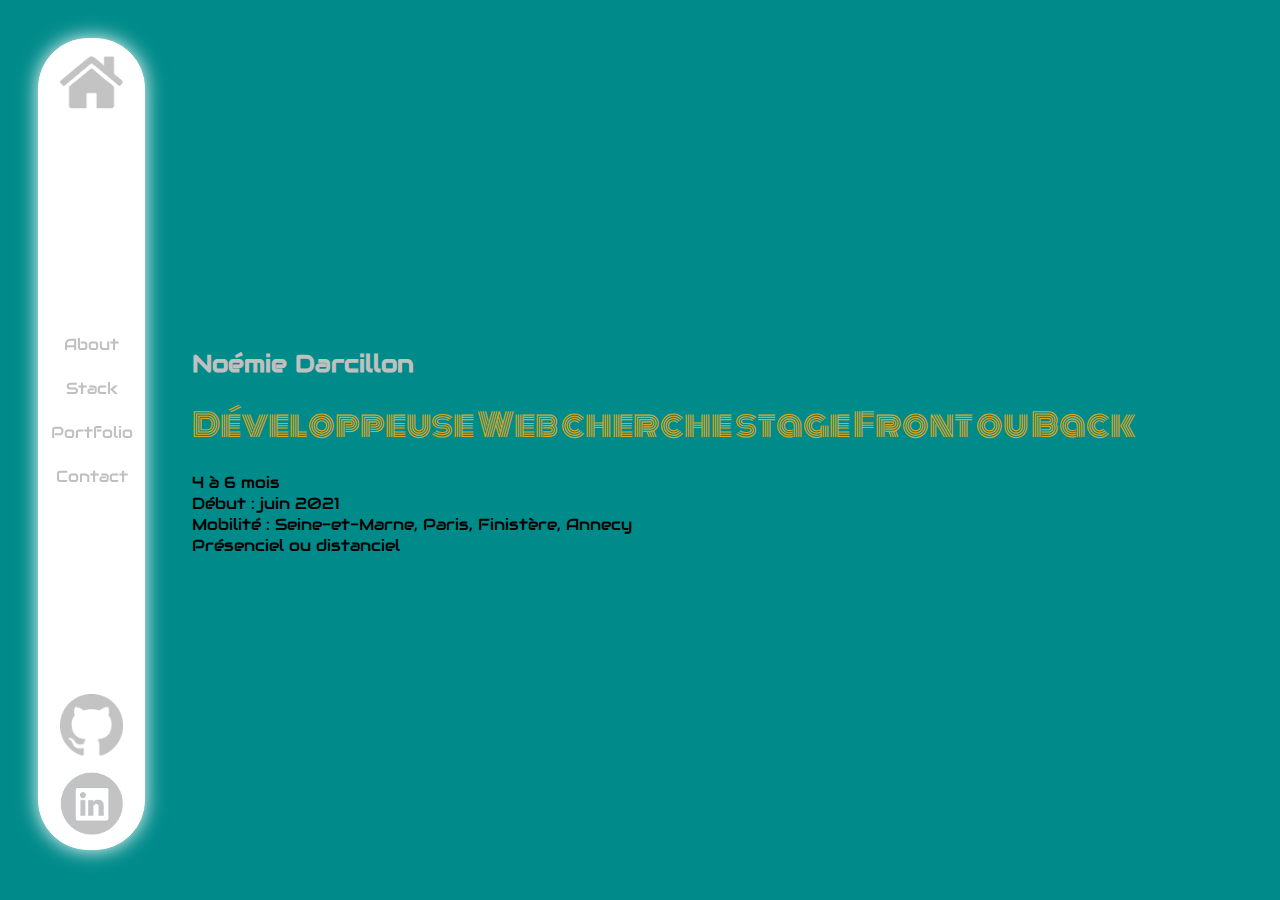
<file: index.html>
<!DOCTYPE html>
<html lang="en">
    <head>
        <meta charset="UTF-8">
        <meta name="viewport" content="width=device-width, initial-scale=1.0">
        <meta http-equiv="X-UA-Compatible" content="ie=edge">
        <title>ND - Web Developer</title>
        <link rel="stylesheet" href="css/style.css">
    </head>
    
    <body>
        <nav>
            <div class="nav_mobile">
                <a href="index.html" class="gonewhensmall"><img src="images/accueil.png" alt="accueil" class="nav_maison"></a>
                <img src="images/accueil.png" alt="" class="nav_maison showwhensmall">
                <div class="hidewhenbig">
                    <div class="nav_main">
                        <a href="index.html" class="nav_bouton">Accueil</a>
                        <a href="about.html" class="nav_bouton">About</a>
                        <a href="skills.html" class="nav_bouton">Stack</a>
                        <a href="portfolio.html" class="nav_bouton">Portfolio</a>
                        <a href="contact.html" class="nav_bouton">Contact</a>
                    </div>            
                    <div class="nav_social">
                        <a href="https://github.com/Noemie42" target="_blank"><img src="images/github.png" alt="github"></a>
                        <a href="https://www.linkedin.com/in/noemie-darcillon/" target="_blank"><img src="images/linkedin.png" alt="linkedin"></a>
                    </div> 
                </div>
            </div>            
            <div class="nav_main gonewhensmall">
                <a href="about.html" class="nav_bouton">About</a>
                <a href="skills.html" class="nav_bouton">Stack</a>
                <a href="portfolio.html" class="nav_bouton">Portfolio</a>
                <a href="contact.html" class="nav_bouton">Contact</a>
            </div>            
            <div class="nav_social gonewhensmall">
                <a href="https://github.com/Noemie42" target="_blank"><img src="images/github.png" alt="github"></a>
                <a href="https://www.linkedin.com/in/noemie-darcillon/" target="_blank"><img src="images/linkedin.png" alt="linkedin"></a>
            </div>            
        </nav> 
        
        <main>
            <h2 class="index_h2_small">Noémie Darcillon</h2>
            <h1>Développeuse Web cherche stage Front ou Back</h1>
            <ul class="index_list">
                <li>4 à 6 mois</li>
                <li>Début : juin 2021</li>
                <li>Mobilité : Seine-et-Marne, Paris, Finistère, Annecy</li>
                <li>Présenciel ou distanciel</li>
            </ul>
        </main>

    </body>
</html>
</file>
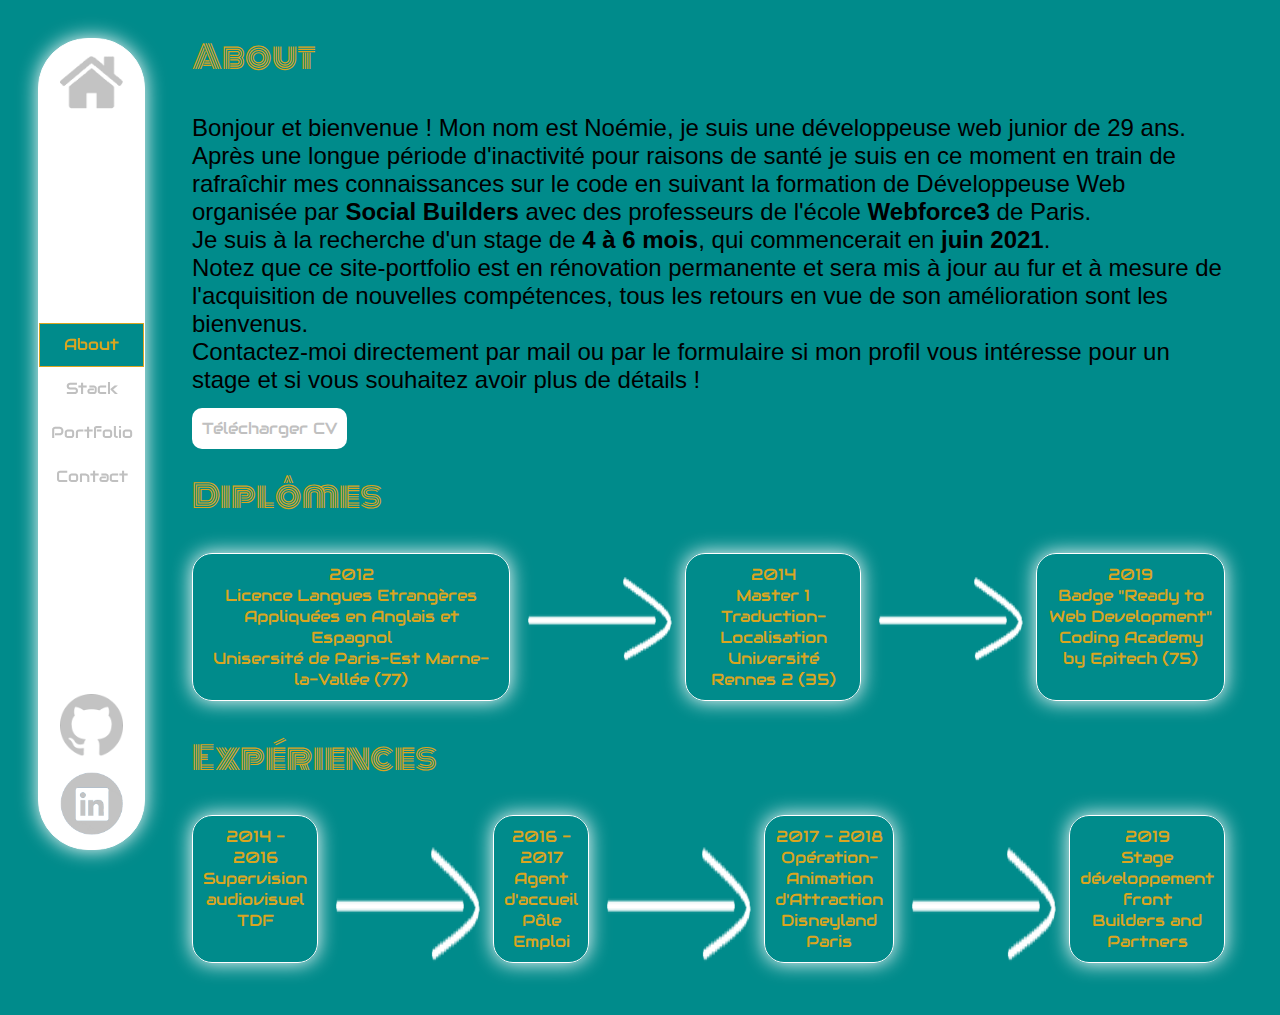
<file: about.html>
<!DOCTYPE html>
<html lang="en">
    <head>
        <meta charset="UTF-8">
        <meta name="viewport" content="width=device-width, initial-scale=1.0">
        <meta http-equiv="X-UA-Compatible" content="ie=edge">
        <title>ND - Web Developer</title>
        <link rel="stylesheet" href="css/style.css">
    </head>
    
    <body>
        <nav>
            <div class="nav_mobile">
                <a href="index.html" class="gonewhensmall"><img src="images/accueil.png" alt="accueil" class="nav_maison"></a>
                <img src="images/accueil.png" alt="" class="nav_maison showwhensmall">
                <div class="hidewhenbig">
                    <div class="nav_main">
                        <a href="index.html" class="nav_bouton">Accueil</a>
                        <a href="about.html" class="nav_bouton">About</a>
                        <a href="skills.html" class="nav_bouton">Stack</a>
                        <a href="portfolio.html" class="nav_bouton">Portfolio</a>
                        <a href="contact.html" class="nav_bouton">Contact</a>
                    </div>            
                    <div class="nav_social">
                        <a href="https://github.com/Noemie42" target="_blank"><img src="images/github.png" alt="github"></a>
                        <a href="https://www.linkedin.com/in/noemie-darcillon/" target="_blank"><img src="images/linkedin.png" alt="linkedin"></a>
                    </div> 
                </div>
            </div>            
            <div class="nav_main gonewhensmall">
                <a href="about.html" class="nav_bouton" style="padding: 10% 2% 10% 2%; background-color: darkcyan; color: goldenrod; border: 1px solid goldenrod;">About</a>
                <a href="skills.html" class="nav_bouton">Stack</a>
                <a href="portfolio.html" class="nav_bouton">Portfolio</a>
                <a href="contact.html" class="nav_bouton">Contact</a>
            </div>            
            <div class="nav_social gonewhensmall">
                <a href="https://github.com/Noemie42" target="_blank"><img src="images/github.png" alt="github"></a>
                <a href="https://www.linkedin.com/in/noemie-darcillon/" target="_blank"><img src="images/linkedin.png" alt="linkedin"></a>
            </div>            
        </nav> 
        
        <main class="main_about_special">

            <h3>About</h3>
                
                <p class="about_text">
                    Bonjour et bienvenue !
                    Mon nom est Noémie, je suis une développeuse web junior de 29 ans.
                    Après une longue période d'inactivité pour raisons de santé je suis en ce moment en train de rafraîchir mes connaissances sur le code en suivant la formation de Développeuse Web organisée par <strong>Social Builders</strong> avec des professeurs de l'école <strong>Webforce3</strong> de Paris.
                    <br>
                    Je suis à la recherche d'un stage de <strong>4 à 6 mois</strong>, qui commencerait en <strong>juin 2021</strong>.
                    <br>
                    Notez que ce site-portfolio est en rénovation permanente et sera mis à jour au fur et à mesure de l'acquisition de nouvelles compétences, tous les retours en vue de son amélioration sont les bienvenus.
                    <br>
                    Contactez-moi directement par mail ou par le formulaire si mon profil vous intéresse pour un stage et si vous souhaitez avoir plus de détails ! 
                </p>

                <a href="downloads/CV_Noemie_Darcillon.pdf" download target="_blank" class="about_cv">Télécharger CV</a>

            <h3>Diplômes</h3>         

                <div class="main_about_experiences">
                    <div class="main_about_box">2012<br>Licence Langues Etrangères Appliquées en Anglais et Espagnol<br>Unisersité de Paris-Est Marne-la-Vallée (77)</div>
                    <img src="images/fleche.png" alt="flèche vers la droite">
                    <div class="main_about_box">2014<br>Master 1 Traduction-Localisation<br>Université Rennes 2 (35)</div>
                    <img src="images/fleche.png" alt="flèche vers la droite">
                    <div class="main_about_box">2019<br>Badge "Ready to Web Development"<br>Coding Academy by Epitech (75)</div>
                </div>

            <h3>Expériences</h3>

                <div class="main_about_experiences">
                    <div class="main_about_box box_margin">2014 - 2016<br>Supervision audiovisuel<br>TDF</div>
                    <img src="images/fleche.png" alt="flèche vers la droite">
                    <div class="main_about_box box_margin">2016 - 2017<br>Agent d'accueil<br>Pôle Emploi</div>
                    <img src="images/fleche.png" alt="flèche vers la droite">
                    <div class="main_about_box box_margin">2017 - 2018<br>Opération-Animation d'Attraction<br>Disneyland Paris</div>
                    <img src="images/fleche.png" alt="flèche vers la droite">
                    <div class="main_about_box box_margin">2019<br>Stage développement front<br>Builders and Partners</div>
                </div>   
    
        </main>

    </body>
</html>
</file>
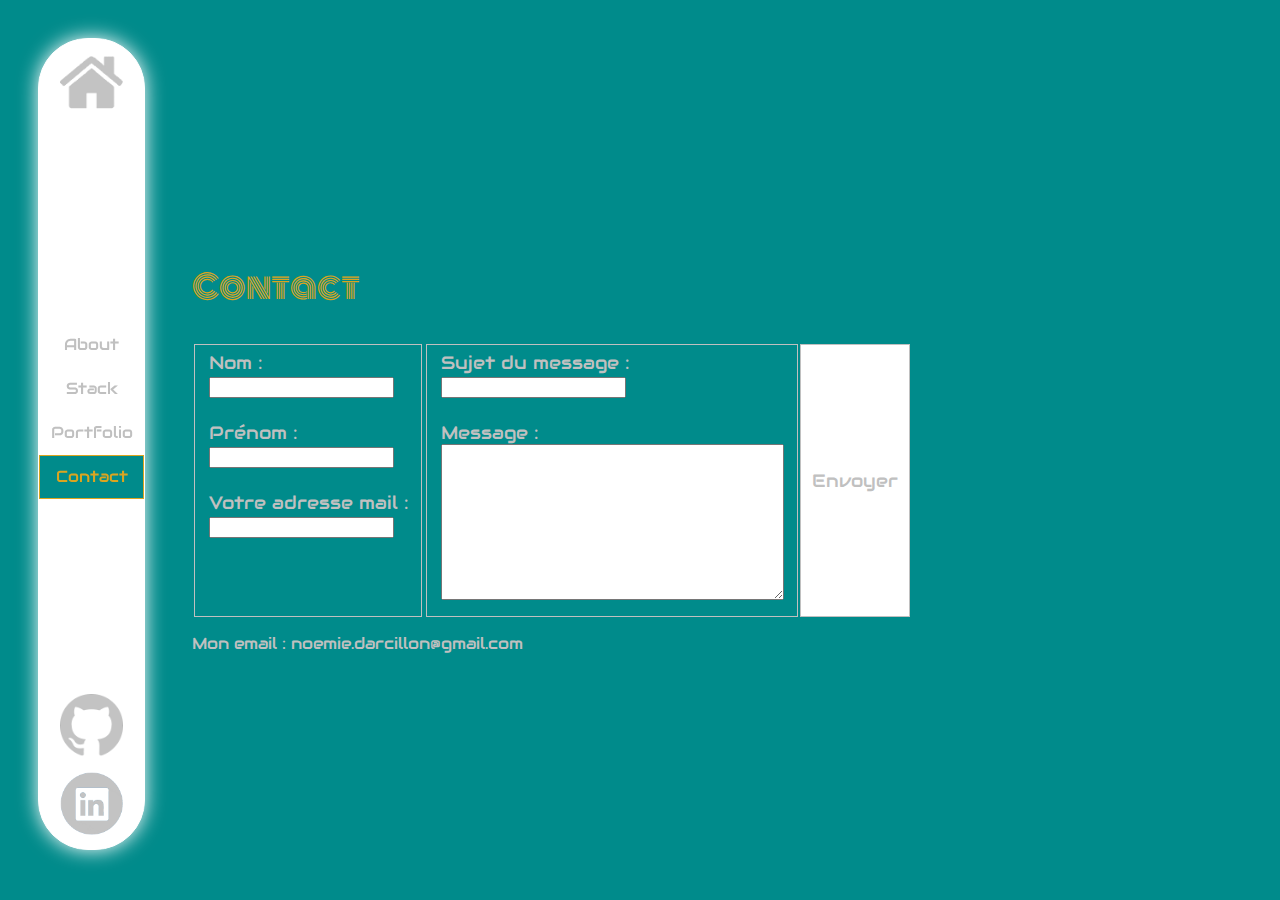
<file: contact.html>
<!DOCTYPE html>
<html lang="en">
    <head>
        <meta charset="UTF-8">
        <meta name="viewport" content="width=device-width, initial-scale=1.0">
        <meta http-equiv="X-UA-Compatible" content="ie=edge">
        <title>ND - Web Developer</title>
        <link rel="stylesheet" href="css/style.css">
    </head>
    
    <body>
        <nav>
            <div class="nav_mobile">
                <a href="index.html" class="gonewhensmall"><img src="images/accueil.png" alt="accueil" class="nav_maison"></a>
                <img src="images/accueil.png" alt="" class="nav_maison showwhensmall">
                <div class="hidewhenbig">
                    <div class="nav_main">
                        <a href="index.html" class="nav_bouton">Accueil</a>
                        <a href="about.html" class="nav_bouton">About</a>
                        <a href="skills.html" class="nav_bouton">Stack</a>
                        <a href="portfolio.html" class="nav_bouton">Portfolio</a>
                        <a href="contact.html" class="nav_bouton">Contact</a>
                    </div>            
                    <div class="nav_social">
                        <a href="https://github.com/Noemie42" target="_blank"><img src="images/github.png" alt="github"></a>
                        <a href="https://www.linkedin.com/in/noemie-darcillon/" target="_blank"><img src="images/linkedin.png" alt="linkedin"></a>
                    </div> 
                </div>
            </div>            
            <div class="nav_main gonewhensmall">
                <a href="about.html" class="nav_bouton">About</a>
                <a href="skills.html" class="nav_bouton">Stack</a>
                <a href="portfolio.html" class="nav_bouton">Portfolio</a>
                <a href="contact.html" class="nav_bouton" style="padding: 10% 2% 10% 2%; background-color: darkcyan; color: goldenrod; border: 1px solid goldenrod;">Contact</a>
            </div>            
            <div class="nav_social gonewhensmall">
                <a href="https://github.com/Noemie42" target="_blank"><img src="images/github.png" alt="github"></a>
                <a href="https://www.linkedin.com/in/noemie-darcillon/" target="_blank"><img src="images/linkedin.png" alt="linkedin"></a>
            </div>            
        </nav> 
        
        <main>
            <h3>Contact</h3>
            <div class="contenu">
                <form action="https://formspree.io/noemie.darcillon@gmail.com" method="POST">
                    <fieldset>
                        <label for="name">Nom :</label><br>
                        <input type="text" name="name" id="name" required/><br>
                        <br>
                        <label for="firstname">Prénom :</label><br>
                        <input type="text" name="firstname" id="firstname" required/><br>
                        <br>
                        <label for="email">Votre adresse mail :</label><br>
                        <input  name = "_replyto" id="email" type="email" required/><br>            
                    </fieldset>
                    <fieldset>
                        <label for="subject">Sujet du message :</label><br>
                        <input type="text" name="subject" id="subject" required/><br>
                        <br>
                        <label for="message">Message :</label><br>
                        <TEXTAREA name="message" type="text" id="message" rows="10" cols="40"></TEXTAREA>
                        
                    </fieldset>
                    <input type="submit" value="Envoyer" class="contact_envoi"/>
                </form>
                <div>
                    <p class="contact_email">Mon email : <span>noemie.darcillon@gmail.com</span></p>
                </div>
            </div>                
        </main>

    </body>
</html>
</file>
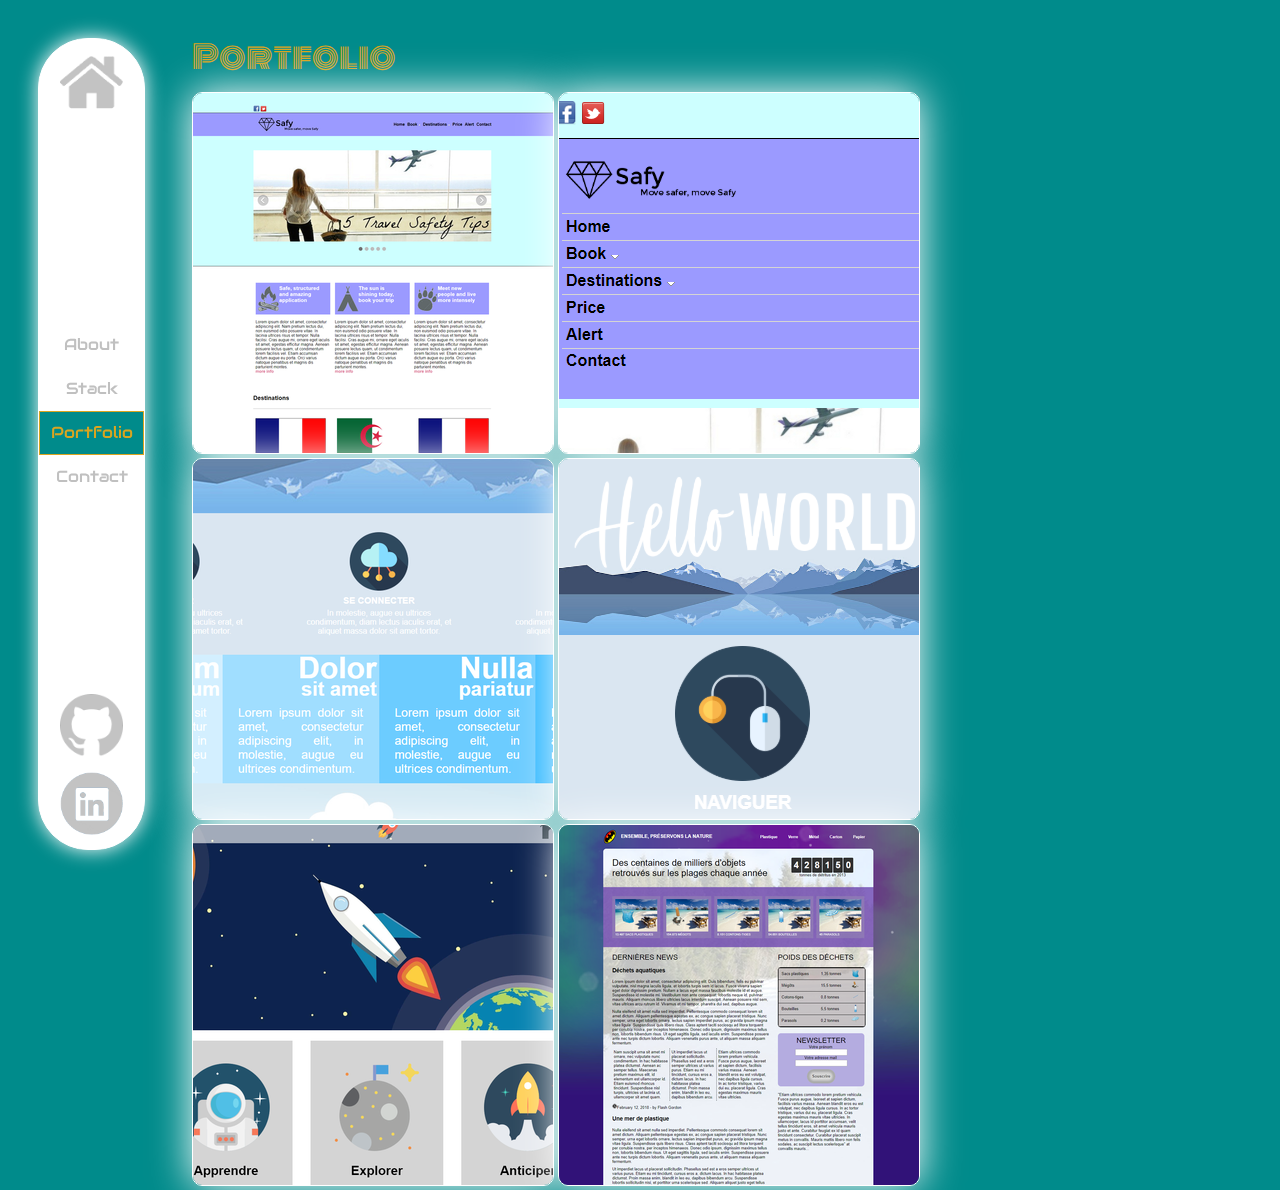
<file: portfolio.html>
<!DOCTYPE html>
<html lang="en">
    <head>
        <meta charset="UTF-8">
        <meta name="viewport" content="width=device-width, initial-scale=1.0">
        <meta http-equiv="X-UA-Compatible" content="ie=edge">
        <title>ND - Web Developer</title>
        <link rel="stylesheet" href="css/style.css">
    </head>
    
    <body>
        <nav>
            <div class="nav_mobile">
                <a href="index.html" class="gonewhensmall"><img src="images/accueil.png" alt="accueil" class="nav_maison"></a>
                <img src="images/accueil.png" alt="" class="nav_maison showwhensmall">
                <div class="hidewhenbig">
                    <div class="nav_main">
                        <a href="index.html" class="nav_bouton">Accueil</a>
                        <a href="about.html" class="nav_bouton">About</a>
                        <a href="skills.html" class="nav_bouton">Stack</a>
                        <a href="portfolio.html" class="nav_bouton">Portfolio</a>
                        <a href="contact.html" class="nav_bouton">Contact</a>
                    </div>            
                    <div class="nav_social">
                        <a href="https://github.com/Noemie42" target="_blank"><img src="images/github.png" alt="github"></a>
                        <a href="https://www.linkedin.com/in/noemie-darcillon/" target="_blank"><img src="images/linkedin.png" alt="linkedin"></a>
                    </div> 
                </div>
            </div>            
            <div class="nav_main gonewhensmall">
                <a href="about.html" class="nav_bouton">About</a>
                <a href="skills.html" class="nav_bouton">Stack</a>
                <a href="portfolio.html" class="nav_bouton" style="padding: 10% 2% 10% 2%; background-color: darkcyan; color: goldenrod; border: 1px solid goldenrod;">Portfolio</a>
                <a href="contact.html" class="nav_bouton">Contact</a>
            </div>            
            <div class="nav_social gonewhensmall">
                <a href="https://github.com/Noemie42" target="_blank"><img src="images/github.png" alt="github"></a>
                <a href="https://www.linkedin.com/in/noemie-darcillon/" target="_blank"><img src="images/linkedin.png" alt="linkedin"></a>
            </div>            
        </nav> 
        
        <main>
            <h3 class="portfolio_title">Portfolio</h3>
            <div class="portfolio_see">

                <a href="images/portfolio/Safy_desktop.png"><img src="images/portfolio/Safy_desktop_mini.png" alt="safy project, desktop version" title="Cliquez pour agrandir"></a>

                <a href="images/portfolio/Safy_mobile.png"><img src="images/portfolio/Safy_mobile_mini.png" alt="safy project, mobile version" title="Cliquez pour agrandir"></a>

                <a href="images/portfolio/HW_desktop.png"><img src="images/portfolio/HW_desktop_mini.png" alt="hello world project, desktop version" title="Cliquez pour agrandir"></a>

                <a href="images/portfolio/HW_mobile.png"><img src="images/portfolio/HW_mobile_mini.png" alt="hello world project, mobilde version" title="Cliquez pour agrandir"></a>

                <a href="images/portfolio/GM_desktop.png"><img src="images/portfolio/GM_desktop_mini.png" alt="moon project" title="Cliquez pour agrandir"></a>

                <a href="images/portfolio/Animations_desktop.png"><img src="images/portfolio/Animations_desktop_mini.png" alt="animations project" title="Cliquez pour agrandir"></a>

            </div>
        </main>
        
    </body>
</html>
</file>
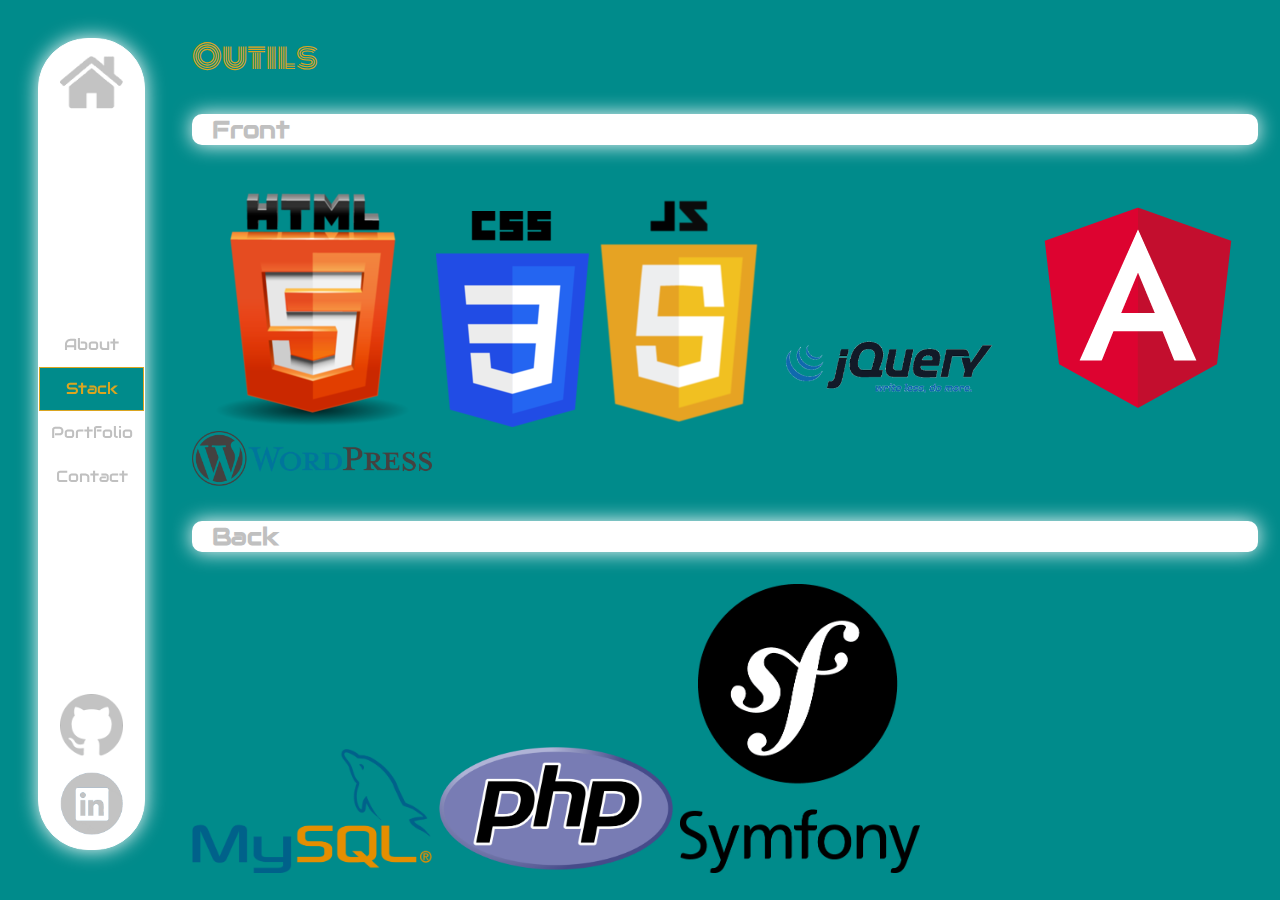
<file: skills.html>
<!DOCTYPE html>
<html lang="en">
    <head>
        <meta charset="UTF-8">
        <meta name="viewport" content="width=device-width, initial-scale=1.0">
        <meta http-equiv="X-UA-Compatible" content="ie=edge">
        <title>ND - Web Developer</title>
        <link rel="stylesheet" href="css/style.css">
    </head>
    
    <body>
        <nav>
            <div class="nav_mobile">
                <a href="index.html" class="gonewhensmall"><img src="images/accueil.png" alt="accueil" class="nav_maison"></a>
                <img src="images/accueil.png" alt="" class="nav_maison showwhensmall">
                <div class="hidewhenbig">
                    <div class="nav_main">
                        <a href="index.html" class="nav_bouton">Accueil</a>
                        <a href="about.html" class="nav_bouton">About</a>
                        <a href="skills.html" class="nav_bouton">Stack</a>
                        <a href="portfolio.html" class="nav_bouton">Portfolio</a>
                        <a href="contact.html" class="nav_bouton">Contact</a>
                    </div>            
                    <div class="nav_social">
                        <a href="https://github.com/Noemie42" target="_blank"><img src="images/github.png" alt="github"></a>
                        <a href="https://www.linkedin.com/in/noemie-darcillon/" target="_blank"><img src="images/linkedin.png" alt="linkedin"></a>
                    </div> 
                </div>
            </div>            
            <div class="nav_main gonewhensmall">
                <a href="about.html" class="nav_bouton">About</a>
                <a href="skills.html" class="nav_bouton" style="padding: 10% 2% 10% 2%; background-color: darkcyan; color: goldenrod; border: 1px solid goldenrod;">Stack</a>
                <a href="portfolio.html" class="nav_bouton">Portfolio</a>
                <a href="contact.html" class="nav_bouton">Contact</a>
            </div>            
            <div class="nav_social gonewhensmall">
                <a href="https://github.com/Noemie42" target="_blank"><img src="images/github.png" alt="github"></a>
                <a href="https://www.linkedin.com/in/noemie-darcillon/" target="_blank"><img src="images/linkedin.png" alt="linkedin"></a>
            </div>            
        </nav> 
        
        <main class="box_margin">
            <h3>Outils</h3>
 
            <h4>Front</h4>
            <img src="images/skills/logo_html5.png" alt="html5">
            <img src="images/skills/logo_css3.png" alt="css3">
            <img src="images/skills/logo_javascript.png" alt="javascript">
            <img src="images/skills/logo_jquery.png" alt="jquery" style="width:240px;">
            <img src="images/skills/logo_angular.png" alt="angular">
            <img src="images/skills/logo_wordpress.png" alt="wordpress" style="width:240px;">
            <h4>Back</h4>
            <img src="images/skills/logo_mysql.png" alt="mysql" style="width:240px;">     
            <img src="images/skills/logo_php.png" alt="php" style="width:240px;">     
            <img src="images/skills/logo_symfony.png" alt="symfony" style="width:240px;">         

        </main>

    </body>
</html>
</file>
<file: css/style.css>
@font-face {
  font-family: 'Audiowide-Regular';
  src: url(../fonts/Audiowide-Regular.ttf);
}

@font-face {
  font-family: 'Monoton-Regular';
  src: url(../fonts/Monoton-Regular.ttf);
}

html {
  height: 100%;
  width: 100%;
  margin: 0;
}

body {
  margin: 0;
  height: 100%;
  width: 100%;
  display: -webkit-box;
  display: -ms-flexbox;
  display: flex;
  -webkit-box-orient: horizontal;
  -webkit-box-direction: normal;
      -ms-flex-direction: row;
          flex-direction: row;
  background-color: darkcyan;
}

body nav {
  background-color: white;
  text-align: center;
  width: 105px;
  border-radius: 50px;
  height: 90%;
  display: -webkit-box;
  display: -ms-flexbox;
  display: flex;
  -webkit-box-orient: vertical;
  -webkit-box-direction: normal;
      -ms-flex-direction: column;
          flex-direction: column;
  -webkit-box-pack: justify;
      -ms-flex-pack: justify;
          justify-content: space-between;
  border: 1px solid white;
  -webkit-box-shadow: 0 0 20px white;
          box-shadow: 0 0 20px white;
  margin-top: 3%;
  margin-left: 3%;
  position: fixed;
}

body nav img {
  width: 60%;
  margin-bottom: 10%;
}

body nav img:hover {
  -webkit-box-shadow: 0 0 20px cyan;
          box-shadow: 0 0 20px cyan;
  border-radius: 50px;
  background-color: cyan;
}

body nav .nav_maison {
  margin-top: 10%;
}

body nav .nav_main, body nav .nav_social {
  display: -webkit-box;
  display: -ms-flexbox;
  display: flex;
  -webkit-box-orient: vertical;
  -webkit-box-direction: normal;
      -ms-flex-direction: column;
          flex-direction: column;
}

body nav .nav_main a {
  text-decoration: none;
  color: silver;
  padding: 10% 2% 10% 2%;
  font-size: medium;
  font-family: 'Audiowide-Regular';
  border: 1px solid white;
}

body nav .nav_main .nav_bouton:hover {
  color: goldenrod;
  border: 1px solid goldenrod;
}

@media screen and (max-width: 1150px) {
  body nav {
    height: auto;
  }
  body nav .gonewhensmall {
    display: none;
  }
}

body nav .hidewhenbig, body nav .showwhensmall {
  display: none;
}

@media screen and (max-width: 1150px) {
  body nav .showwhensmall {
    display: block;
    margin: auto;
  }
  body nav .nav_mobile:hover .hidewhenbig {
    display: block;
  }
}

body main {
  margin: auto auto auto 15%;
  width: 100%;
  height: auto;
}

@media screen and (max-width: 1150px) {
  body main {
    margin: 1% 1% auto 1%;
    text-align: center;
  }
}

body main h1, body main h3 {
  font-family: 'Monoton-Regular';
  font-weight: normal;
  color: goldenrod;
}

body main h2 {
  font-family: 'Audiowide-Regular';
  color: silver;
}

@media screen and (max-width: 1150px) {
  body main .index_h2_small {
    margin-top: 90px;
  }
}

body main h3 {
  font-size: xx-large;
}

body main h4 {
  font-family: 'Audiowide-Regular';
  color: silver;
  font-size: x-large;
  background-color: white;
  -webkit-box-shadow: 0 0 20px white;
          box-shadow: 0 0 20px white;
  border-radius: 10px;
  padding-left: 20px;
  margin-right: 2%;
}

@media screen and (max-width: 1150px) {
  body main h1, body main h3, body main h3 {
    margin-top: 100px;
  }
}

body main .index_list {
  font-family: 'Audiowide-Regular';
  list-style-type: none;
  padding: 0;
}

body main form {
  display: -webkit-box;
  display: -ms-flexbox;
  display: flex;
  -webkit-box-orient: horizontal;
  -webkit-box-direction: normal;
      -ms-flex-direction: row;
          flex-direction: row;
  font-family: 'Audiowide-Regular';
  color: silver;
  font-size: large;
}

@media screen and (max-width: 1150px) {
  body main form {
    -webkit-box-orient: vertical;
    -webkit-box-direction: normal;
        -ms-flex-direction: column;
            flex-direction: column;
  }
}

body main form fieldset {
  border: 1px solid silver;
}

body main form fieldset:hover, body main form .contact_envoi:hover {
  border: 1px solid white;
  color: goldenrod;
  -webkit-box-shadow: 0 0 20px white;
          box-shadow: 0 0 20px white;
}

body main form .contact_envoi {
  padding: 1%;
  background-color: white;
  border: 1px solid silver;
  color: silver;
  font-family: 'Audiowide-Regular';
  font-size: large;
}

body main .contact_email {
  font-family: 'Audiowide-Regular';
  color: silver;
}

@media screen and (max-width: 1150px) {
  body main .contact_email {
    margin-bottom: 270px;
  }
}

body main .contact_email:hover {
  color: goldenrod;
}

body main .portfolio_title {
  margin-bottom: 10px;
}

body main .portfolio_des {
  margin-top: 0;
}

body main .portfolio_see img {
  border-radius: 10px;
  border: 1px solid white;
  -webkit-box-shadow: 0 0 40px white;
          box-shadow: 0 0 40px white;
}

body main .portfolio_see img:hover {
  opacity: 0.7;
  -webkit-box-shadow: none;
          box-shadow: none;
}

@media screen and (max-width: 1150px) {
  body main .portfolio_see {
    margin-bottom: 270px;
  }
  body main .portfolio_see img {
    border: 2px solid white;
    -webkit-box-shadow: 0 0 40px silver;
            box-shadow: 0 0 40px silver;
    width: 300px;
  }
}

body main .about_cv {
  font-family: 'Audiowide-Regular';
  border-radius: 10px;
  background-color: white;
  color: silver;
  margin-top: 10px;
  text-decoration: none;
  padding: 10px;
}

body main .about_cv:hover {
  -webkit-box-shadow: 0 0 20px white;
          box-shadow: 0 0 20px white;
  border: 1px solid white;
  color: goldenrod;
}

body main .main_about_experiences {
  display: -webkit-box;
  display: -ms-flexbox;
  display: flex;
  -webkit-box-orient: horizontal;
  -webkit-box-direction: normal;
      -ms-flex-direction: row;
          flex-direction: row;
}

@media screen and (max-width: 1150px) {
  body main .main_about_experiences {
    -webkit-box-orient: vertical;
    -webkit-box-direction: normal;
        -ms-flex-direction: column;
            flex-direction: column;
    margin-bottom: 270px;
  }
}

body main .main_about_box {
  border: 1px solid silver;
  font-family: 'Audiowide-Regular';
  text-align: center;
  color: goldenrod;
  border-radius: 20px;
  padding: 10px;
  border: 1px solid white;
  -webkit-box-shadow: 0 0 20px white;
          box-shadow: 0 0 20px white;
}

body main .about_text {
  font-family: Arial, Helvetica, sans-serif;
  font-size: x-large;
}

@media screen and (max-width: 1150px) {
  body main .about_text {
    font-size: large;
  }
}

body .main_about_special {
  margin-right: 5%;
}

.box_margin {
  margin-bottom: 5%;
}
/*# sourceMappingURL=style.css.map */
</file>
